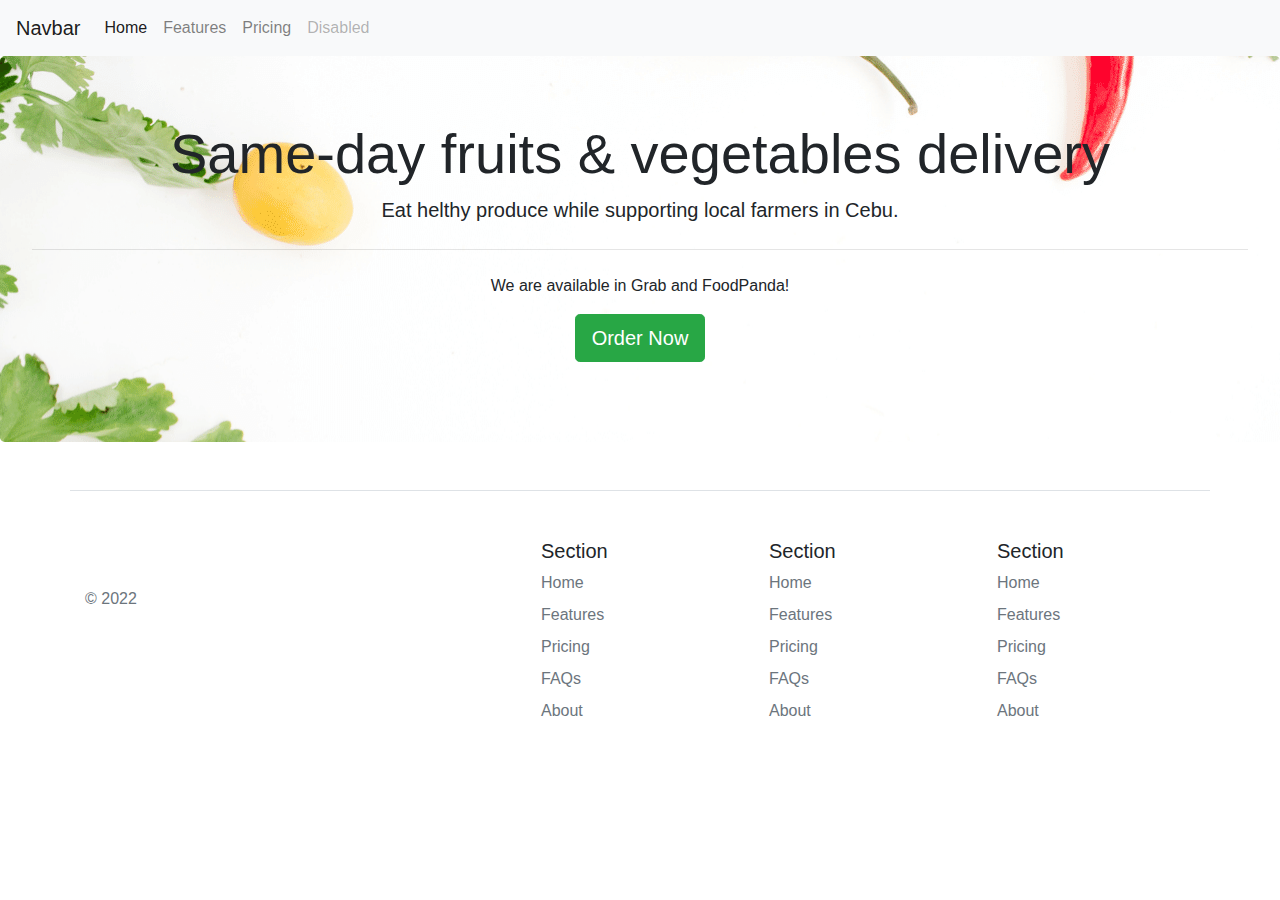
<file: html/1 Index.html>
<!DOCTYPE html>
<html lang="en">
	<head>
		<meta charset="UTF-8" />
		<meta http-equiv="X-UA-Compatible" content="IE=edge" />
		<meta name="viewport" content="width=device-width, initial-scale=1.0" />
		<title>Fruitdel | Same-day Fruits Delivery in Cebu</title>
		<link
			rel="stylesheet"
			href="https://cdn.jsdelivr.net/npm/bootstrap@4.3.1/dist/css/bootstrap.min.css"
			integrity="sha384-ggOyR0iXCbMQv3Xipma34MD+dH/1fQ784/j6cY/iJTQUOhcWr7x9JvoRxT2MZw1T"
			crossorigin="anonymous"
		/>
		<link rel="stylesheet" href="..\css\styles.css" />
	</head>
	<body>
		<!-- start of NAV -->
		<nav class="navbar navbar-expand-lg navbar-light bg-light">
			<a class="navbar-brand" href="#">Navbar</a>
			<button
				class="navbar-toggler"
				type="button"
				data-toggle="collapse"
				data-target="#navbarNavAltMarkup"
				aria-controls="navbarNavAltMarkup"
				aria-expanded="false"
				aria-label="Toggle navigation"
			>
				<span class="navbar-toggler-icon"></span>
			</button>
			<div class="collapse navbar-collapse" id="navbarNavAltMarkup">
				<div class="navbar-nav">
					<a class="nav-item nav-link active" href="#"
						>Home <span class="sr-only">(current)</span></a
					>
					<a class="nav-item nav-link" href="#">Features</a>
					<a class="nav-item nav-link" href="#">Pricing</a>
					<a
						class="nav-item nav-link disabled"
						href="#"
						tabindex="-1"
						aria-disabled="true"
						>Disabled</a
					>
				</div>
			</div>
		</nav>

		<!-- end of NAV -->

		<div id="main_header" class="jumbotron text-center">
			<h1 class="display-4">Same-day fruits & vegetables delivery</h1>
			<p class="lead">
				Eat helthy produce while supporting local farmers in Cebu.
			</p>
			<hr class="my-4" />
			<p>We are available in Grab and FoodPanda!</p>
			<p class="lead">
				<a class="btn btn-success btn-lg" href="#" role="button">Order Now</a>
			</p>
		</div>

		<!-- start of Footer -->
		<div class="container">
			<footer
				class="row row-cols-1 row-cols-sm-2 row-cols-md-5 py-5 my-5 border-top"
			>
				<div class="col mb-3">
					<a
						href="/"
						class="d-flex align-items-center mb-3 link-dark text-decoration-none"
					>
						<svg class="bi me-2" width="40" height="32">
							<use xlink:href="#bootstrap" />
						</svg>
					</a>
					<p class="text-muted">&copy; 2022</p>
				</div>

				<div class="col mb-3"></div>

				<div class="col mb-3">
					<h5>Section</h5>
					<ul class="nav flex-column">
						<li class="nav-item mb-2">
							<a href="#" class="nav-link p-0 text-muted">Home</a>
						</li>
						<li class="nav-item mb-2">
							<a href="#" class="nav-link p-0 text-muted">Features</a>
						</li>
						<li class="nav-item mb-2">
							<a href="#" class="nav-link p-0 text-muted">Pricing</a>
						</li>
						<li class="nav-item mb-2">
							<a href="#" class="nav-link p-0 text-muted">FAQs</a>
						</li>
						<li class="nav-item mb-2">
							<a href="#" class="nav-link p-0 text-muted">About</a>
						</li>
					</ul>
				</div>

				<div class="col mb-3">
					<h5>Section</h5>
					<ul class="nav flex-column">
						<li class="nav-item mb-2">
							<a href="#" class="nav-link p-0 text-muted">Home</a>
						</li>
						<li class="nav-item mb-2">
							<a href="#" class="nav-link p-0 text-muted">Features</a>
						</li>
						<li class="nav-item mb-2">
							<a href="#" class="nav-link p-0 text-muted">Pricing</a>
						</li>
						<li class="nav-item mb-2">
							<a href="#" class="nav-link p-0 text-muted">FAQs</a>
						</li>
						<li class="nav-item mb-2">
							<a href="#" class="nav-link p-0 text-muted">About</a>
						</li>
					</ul>
				</div>

				<div class="col mb-3">
					<h5>Section</h5>
					<ul class="nav flex-column">
						<li class="nav-item mb-2">
							<a href="#" class="nav-link p-0 text-muted">Home</a>
						</li>
						<li class="nav-item mb-2">
							<a href="#" class="nav-link p-0 text-muted">Features</a>
						</li>
						<li class="nav-item mb-2">
							<a href="#" class="nav-link p-0 text-muted">Pricing</a>
						</li>
						<li class="nav-item mb-2">
							<a href="#" class="nav-link p-0 text-muted">FAQs</a>
						</li>
						<li class="nav-item mb-2">
							<a href="#" class="nav-link p-0 text-muted">About</a>
						</li>
					</ul>
				</div>
			</footer>
		</div>
		<!-- end of Footer -->
	</body>
</html>
</file>
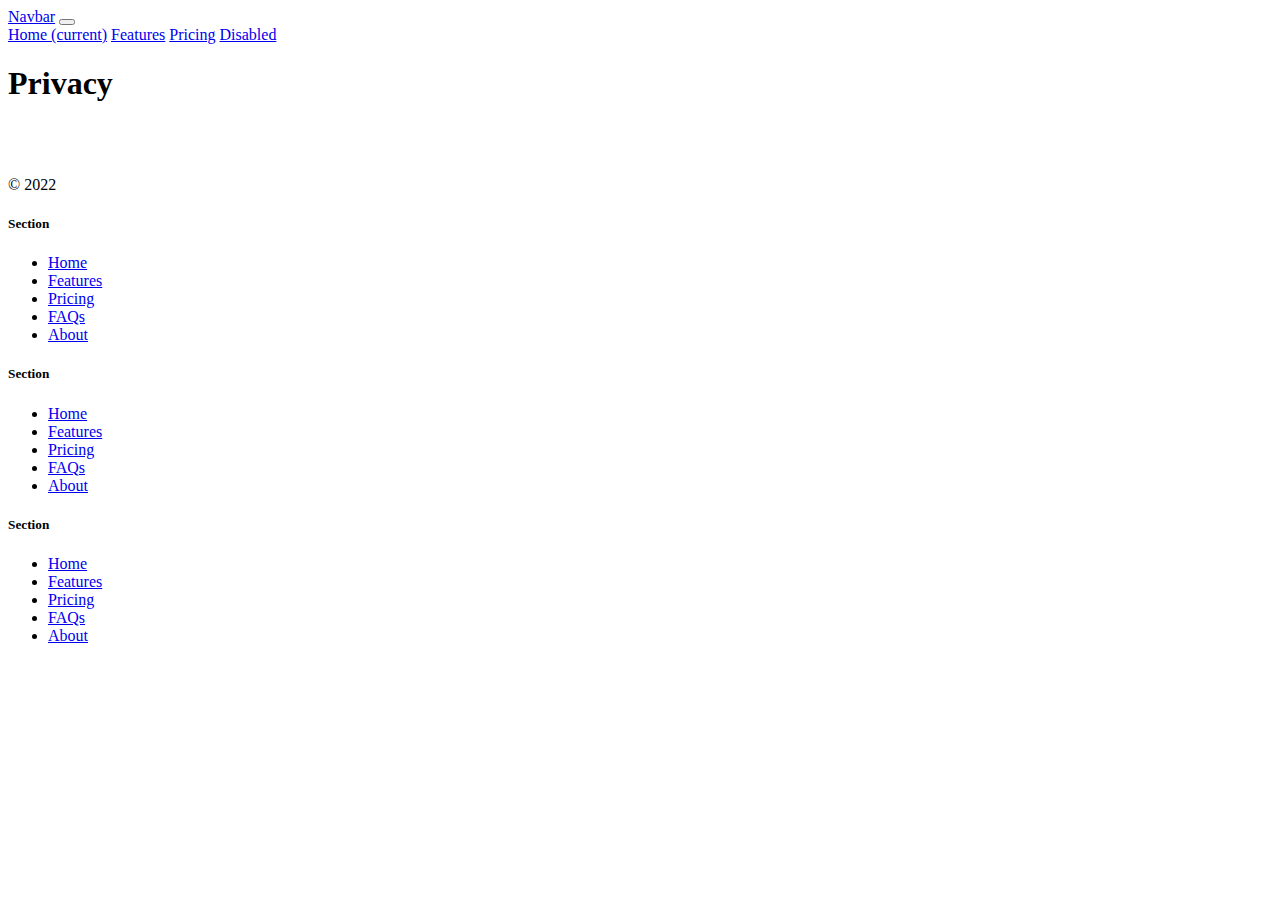
<file: html/4 Privacy.html>
<!DOCTYPE html>
<html lang="en">
	<head>
		<meta charset="UTF-8" />
		<meta http-equiv="X-UA-Compatible" content="IE=edge" />
		<meta name="viewport" content="width=device-width, initial-scale=1.0" />
		<title>Privacy</title>
	</head>
	<body>
		<!-- start of NAV -->
		<nav class="navbar navbar-expand-lg navbar-light bg-light">
			<a class="navbar-brand" href="#">Navbar</a>
			<button
				class="navbar-toggler"
				type="button"
				data-toggle="collapse"
				data-target="#navbarNavAltMarkup"
				aria-controls="navbarNavAltMarkup"
				aria-expanded="false"
				aria-label="Toggle navigation"
			>
				<span class="navbar-toggler-icon"></span>
			</button>
			<div class="collapse navbar-collapse" id="navbarNavAltMarkup">
				<div class="navbar-nav">
					<a class="nav-item nav-link active" href="#"
						>Home <span class="sr-only">(current)</span></a
					>
					<a class="nav-item nav-link" href="#">Features</a>
					<a class="nav-item nav-link" href="#">Pricing</a>
					<a
						class="nav-item nav-link disabled"
						href="#"
						tabindex="-1"
						aria-disabled="true"
						>Disabled</a
					>
				</div>
			</div>
		</nav>
		<!-- end of NAV -->
		<h1>Privacy</h1>

		<!-- start of Footer -->
		<div class="container">
			<footer
				class="row row-cols-1 row-cols-sm-2 row-cols-md-5 py-5 my-5 border-top"
			>
				<div class="col mb-3">
					<a
						href="/"
						class="d-flex align-items-center mb-3 link-dark text-decoration-none"
					>
						<svg class="bi me-2" width="40" height="32">
							<use xlink:href="#bootstrap" />
						</svg>
					</a>
					<p class="text-muted">&copy; 2022</p>
				</div>

				<div class="col mb-3"></div>

				<div class="col mb-3">
					<h5>Section</h5>
					<ul class="nav flex-column">
						<li class="nav-item mb-2">
							<a href="#" class="nav-link p-0 text-muted">Home</a>
						</li>
						<li class="nav-item mb-2">
							<a href="#" class="nav-link p-0 text-muted">Features</a>
						</li>
						<li class="nav-item mb-2">
							<a href="#" class="nav-link p-0 text-muted">Pricing</a>
						</li>
						<li class="nav-item mb-2">
							<a href="#" class="nav-link p-0 text-muted">FAQs</a>
						</li>
						<li class="nav-item mb-2">
							<a href="#" class="nav-link p-0 text-muted">About</a>
						</li>
					</ul>
				</div>

				<div class="col mb-3">
					<h5>Section</h5>
					<ul class="nav flex-column">
						<li class="nav-item mb-2">
							<a href="#" class="nav-link p-0 text-muted">Home</a>
						</li>
						<li class="nav-item mb-2">
							<a href="#" class="nav-link p-0 text-muted">Features</a>
						</li>
						<li class="nav-item mb-2">
							<a href="#" class="nav-link p-0 text-muted">Pricing</a>
						</li>
						<li class="nav-item mb-2">
							<a href="#" class="nav-link p-0 text-muted">FAQs</a>
						</li>
						<li class="nav-item mb-2">
							<a href="#" class="nav-link p-0 text-muted">About</a>
						</li>
					</ul>
				</div>

				<div class="col mb-3">
					<h5>Section</h5>
					<ul class="nav flex-column">
						<li class="nav-item mb-2">
							<a href="#" class="nav-link p-0 text-muted">Home</a>
						</li>
						<li class="nav-item mb-2">
							<a href="#" class="nav-link p-0 text-muted">Features</a>
						</li>
						<li class="nav-item mb-2">
							<a href="#" class="nav-link p-0 text-muted">Pricing</a>
						</li>
						<li class="nav-item mb-2">
							<a href="#" class="nav-link p-0 text-muted">FAQs</a>
						</li>
						<li class="nav-item mb-2">
							<a href="#" class="nav-link p-0 text-muted">About</a>
						</li>
					</ul>
				</div>
			</footer>
		</div>
		<!-- end of Footer -->
	</body>
</html>
</file>
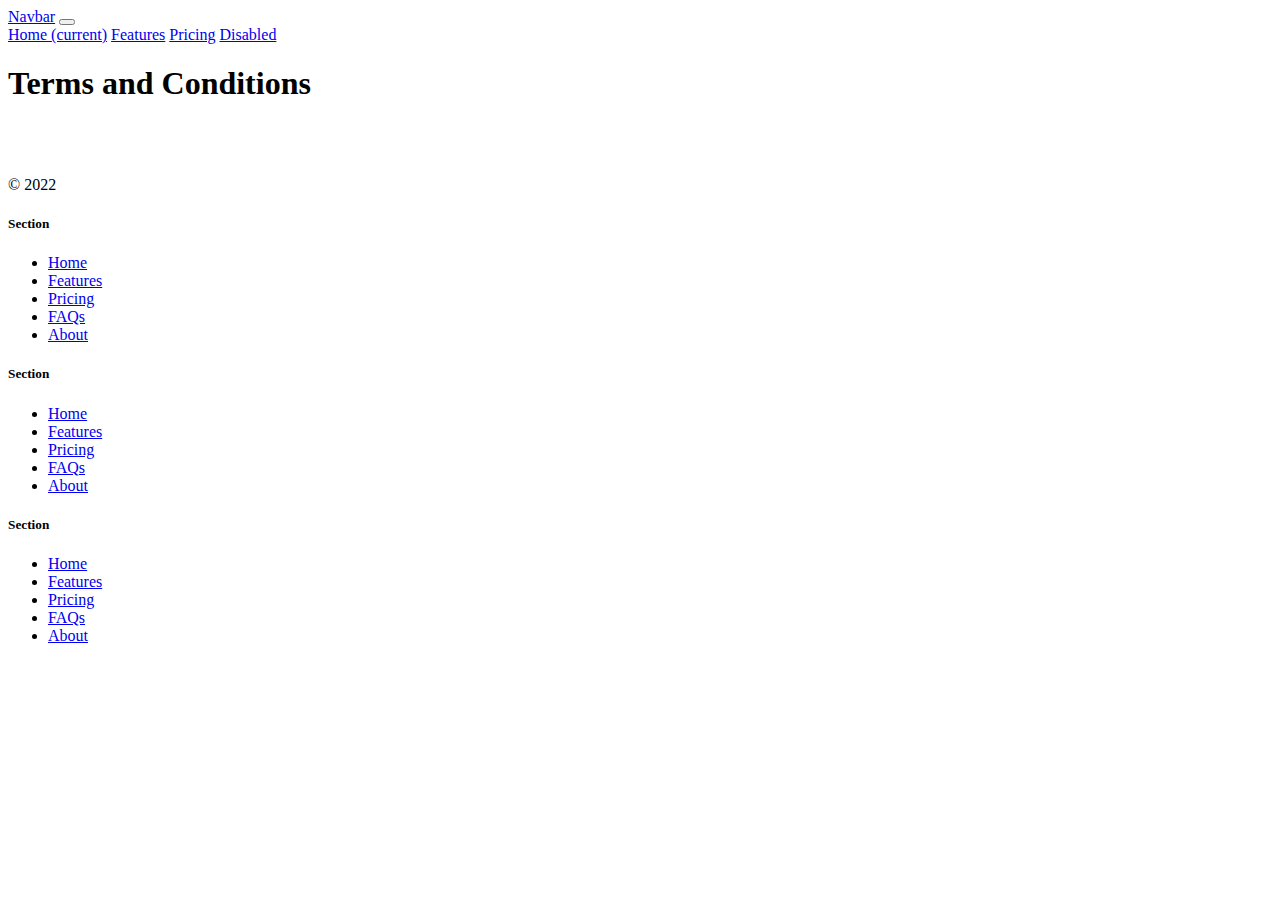
<file: html/5 Terms & Conditions .html>
<!DOCTYPE html>
<html lang="en">
	<head>
		<meta charset="UTF-8" />
		<meta http-equiv="X-UA-Compatible" content="IE=edge" />
		<meta name="viewport" content="width=device-width, initial-scale=1.0" />
		<title>Terms and Conditions</title>
	</head>
	<body>
		<!-- start of NAV -->
		<nav class="navbar navbar-expand-lg navbar-light bg-light">
			<a class="navbar-brand" href="#">Navbar</a>
			<button
				class="navbar-toggler"
				type="button"
				data-toggle="collapse"
				data-target="#navbarNavAltMarkup"
				aria-controls="navbarNavAltMarkup"
				aria-expanded="false"
				aria-label="Toggle navigation"
			>
				<span class="navbar-toggler-icon"></span>
			</button>
			<div class="collapse navbar-collapse" id="navbarNavAltMarkup">
				<div class="navbar-nav">
					<a class="nav-item nav-link active" href="#"
						>Home <span class="sr-only">(current)</span></a
					>
					<a class="nav-item nav-link" href="#">Features</a>
					<a class="nav-item nav-link" href="#">Pricing</a>
					<a
						class="nav-item nav-link disabled"
						href="#"
						tabindex="-1"
						aria-disabled="true"
						>Disabled</a
					>
				</div>
			</div>
		</nav>
		<!-- end of NAV -->
		<h1>Terms and Conditions</h1>

		<!-- start of Footer -->
		<div class="container">
			<footer
				class="row row-cols-1 row-cols-sm-2 row-cols-md-5 py-5 my-5 border-top"
			>
				<div class="col mb-3">
					<a
						href="/"
						class="d-flex align-items-center mb-3 link-dark text-decoration-none"
					>
						<svg class="bi me-2" width="40" height="32">
							<use xlink:href="#bootstrap" />
						</svg>
					</a>
					<p class="text-muted">&copy; 2022</p>
				</div>

				<div class="col mb-3"></div>

				<div class="col mb-3">
					<h5>Section</h5>
					<ul class="nav flex-column">
						<li class="nav-item mb-2">
							<a href="#" class="nav-link p-0 text-muted">Home</a>
						</li>
						<li class="nav-item mb-2">
							<a href="#" class="nav-link p-0 text-muted">Features</a>
						</li>
						<li class="nav-item mb-2">
							<a href="#" class="nav-link p-0 text-muted">Pricing</a>
						</li>
						<li class="nav-item mb-2">
							<a href="#" class="nav-link p-0 text-muted">FAQs</a>
						</li>
						<li class="nav-item mb-2">
							<a href="#" class="nav-link p-0 text-muted">About</a>
						</li>
					</ul>
				</div>

				<div class="col mb-3">
					<h5>Section</h5>
					<ul class="nav flex-column">
						<li class="nav-item mb-2">
							<a href="#" class="nav-link p-0 text-muted">Home</a>
						</li>
						<li class="nav-item mb-2">
							<a href="#" class="nav-link p-0 text-muted">Features</a>
						</li>
						<li class="nav-item mb-2">
							<a href="#" class="nav-link p-0 text-muted">Pricing</a>
						</li>
						<li class="nav-item mb-2">
							<a href="#" class="nav-link p-0 text-muted">FAQs</a>
						</li>
						<li class="nav-item mb-2">
							<a href="#" class="nav-link p-0 text-muted">About</a>
						</li>
					</ul>
				</div>

				<div class="col mb-3">
					<h5>Section</h5>
					<ul class="nav flex-column">
						<li class="nav-item mb-2">
							<a href="#" class="nav-link p-0 text-muted">Home</a>
						</li>
						<li class="nav-item mb-2">
							<a href="#" class="nav-link p-0 text-muted">Features</a>
						</li>
						<li class="nav-item mb-2">
							<a href="#" class="nav-link p-0 text-muted">Pricing</a>
						</li>
						<li class="nav-item mb-2">
							<a href="#" class="nav-link p-0 text-muted">FAQs</a>
						</li>
						<li class="nav-item mb-2">
							<a href="#" class="nav-link p-0 text-muted">About</a>
						</li>
					</ul>
				</div>
			</footer>
		</div>
		<!-- end of Footer -->
	</body>
</html>
</file>
